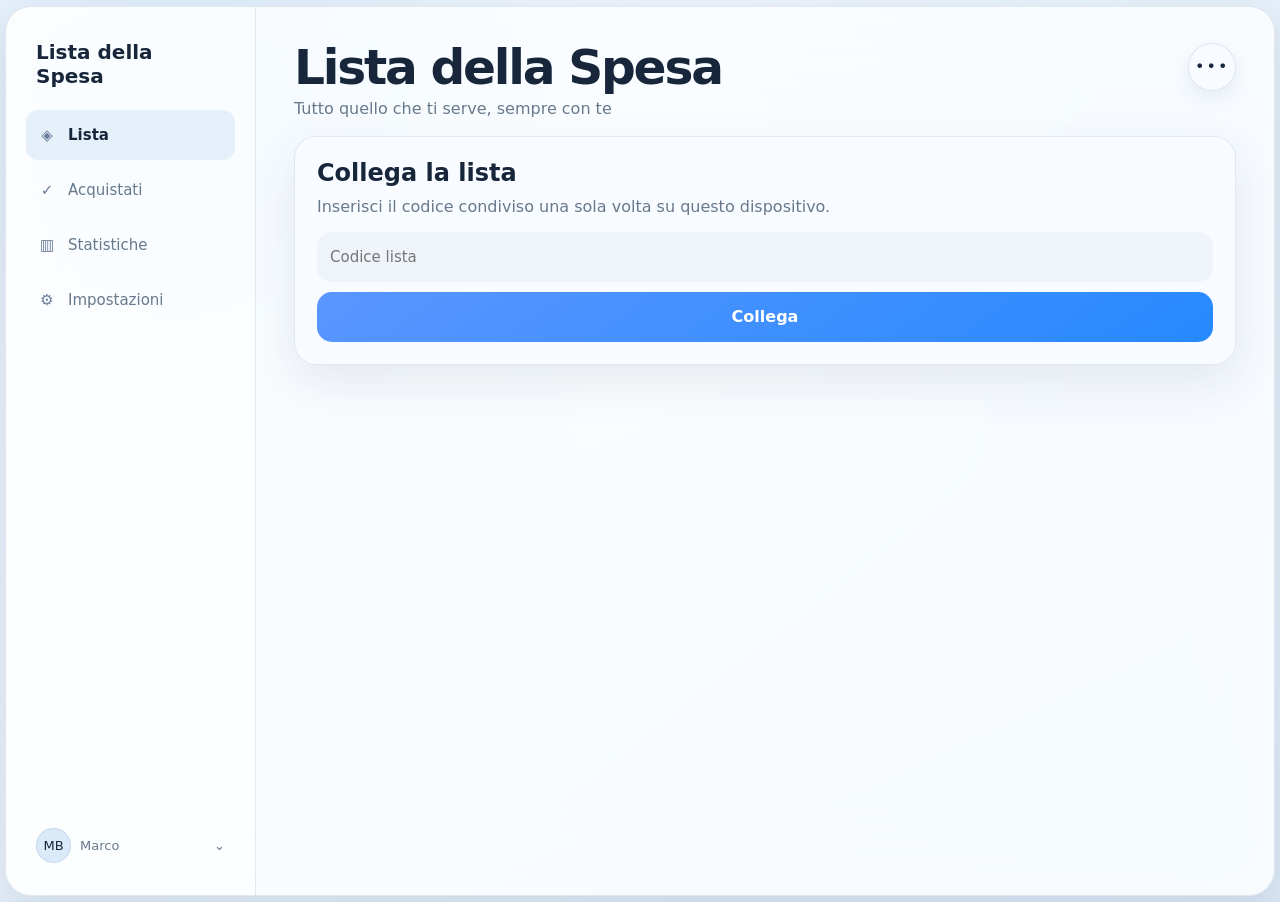
<file: index.html>
<!doctype html>
<html lang="it">
<head>
<meta charset="utf-8">
<meta name="viewport" content="width=device-width,initial-scale=1,viewport-fit=cover">
<meta name="theme-color" content="#edf4fb" media="(prefers-color-scheme:light)">
<meta name="theme-color" content="#191e24" media="(prefers-color-scheme:dark)">
<meta name="color-scheme" content="light dark">
<meta name="apple-mobile-web-app-capable" content="yes">
<meta name="apple-mobile-web-app-status-bar-style" content="black-translucent">
<meta name="apple-mobile-web-app-title" content="Spesa">
<link rel="apple-touch-icon" sizes="180x180" href="[data-uri]">
<link rel="manifest" href="manifest.webmanifest?v=20261015-1">
<link rel="icon" href="icon.svg?v=20261015-1" type="image/svg+xml">
<link rel="stylesheet" href="styles.css?v=24">
<link rel="stylesheet" href="large-screen.css?v=2">
<link rel="stylesheet" href="theme-soft.css?v=2">
<link rel="stylesheet" href="list-mode.css?v=2">
<link rel="stylesheet" href="input-bar-fix.css?v=1">
<title>Lista della Spesa</title>
</head>
<body>
<div class="aurora auroraA"></div><div class="aurora auroraB"></div><div class="aurora auroraC"></div>
<div class="shell">
  <aside class="sidebar" aria-label="Navigazione">
    <div class="brand">Lista della Spesa</div>
    <div class="navItem active"><span>◈</span> Lista</div><div class="navItem"><span>✓</span> Acquistati</div><div class="navItem"><span>▥</span> Statistiche</div><div class="navItem"><span>⚙</span> Impostazioni</div>
    <div class="profile"><span class="profileBubble">MB</span><span>Marco</span><span class="chev">⌄</span></div>
  </aside>
  <main class="app">
    <header class="top"><div><h1>Lista della Spesa</h1><p class="subtitle">Tutto quello che ti serve, sempre con te</p></div><button id="shareBtn" class="shareBtn" type="button" aria-label="Condividi lista" title="Condividi"><span class="dots">•••</span></button></header>
    <section id="setup" class="glass setup" hidden><h2>Collega la lista</h2><p>Inserisci il codice condiviso una sola volta su questo dispositivo.</p><input id="codeInput" placeholder="Codice lista" autocomplete="off"><button id="saveCode">Collega</button></section>
    <section id="main" hidden>
      <div class="stats" aria-label="Riepilogo lista"><div class="statCard statBuy"><strong id="count">0 articoli</strong><span>Da comprare</span></div><div class="statCard statShared"><strong>✓</strong><span>Condivisa</span></div><div class="statCard statSync"><strong>▥</strong><span id="status" class="status">Sincronizzata</span></div></div>
      <div class="workspace"><div class="listPanel"><div id="content"></div></div><div class="sidePanel"><div class="sideCard"><div class="sideCardTitle">Sempre sincronizzata</div><div class="sideCardText">La lista resta aggiornata su tutti i tuoi dispositivi.</div></div><div class="sideCard compactCard"><div class="sideCardTitle">Inserimento rapido</div><div class="sideCardText">Scrivi un articolo e premi la freccia.</div></div></div></div>
      <div class="glass addBox"><button id="trashBtn" class="trashTop" type="button" aria-label="Recupera articoli eliminati" title="Cestino"><svg viewBox="0 0 24 24" aria-hidden="true"><path d="M4 7h16"/><path d="M9 7V4h6v3"/><path d="m7 7 1 13h8l1-13"/></svg></button><input id="itemInput" placeholder="Aggiungi un articolo..." autocomplete="off" enterkeyhint="done"><button id="addBtn" type="button" aria-label="Aggiungi"><svg viewBox="0 0 24 24" aria-hidden="true"><path d="m7 12 5-5 5 5"/><path d="M12 7v10"/></svg></button></div>
    </section>
  </main>
</div>
<div class="trashModal" id="trashModal" aria-hidden="true"><div class="trashSheet"><div class="trashHead"><div><div class="eyebrow">CESTINO</div><h2>Recupera</h2></div><div class="trashHeadActions"><button id="trashClear" class="trashClear" type="button">Elimina tutto</button><button id="trashClose" class="trashClose" type="button" aria-label="Chiudi">×</button></div></div><div id="trashList" class="trashList"></div></div></div>
<div class="toast" id="toast"></div>
<script src="app.js?v=24"></script>
<script src="delete-fix.js?v=2"></script>
</body>
</html>
</file>
<file: styles.css>
:root{
 --row-h:44px;--ink:#172033;--muted:#6d7890;--blue:#2689ff;--blue2:#5a96ff;--red:#ff4d4f;--green:#39b985;
 --glass:rgba(255,255,255,.48);--glass-strong:rgba(255,255,255,.66);--edge:rgba(255,255,255,.58);--line:rgba(88,109,143,.14);--row:rgba(255,255,255,.48);
 font-family:-apple-system,BlinkMacSystemFont,"SF Pro Display","SF Pro Text",system-ui,sans-serif;
}
@media(prefers-color-scheme:dark){
 :root{--ink:#f7f9ff;--muted:#9aa8bd;--glass:rgba(17,28,45,.60);--glass-strong:rgba(20,32,52,.78);--edge:rgba(255,255,255,.10);--line:rgba(255,255,255,.08);--row:rgba(22,34,54,.72)}
}
*{box-sizing:border-box}
html,body{margin:0;min-height:100%;color:var(--ink);-webkit-font-smoothing:antialiased}
html{background:#d8e6f7}
body{
 min-height:100dvh;overflow-x:hidden;
 background:
 radial-gradient(circle at 10% 15%,rgba(255,208,210,.55),transparent 27%),
 radial-gradient(circle at 78% 15%,rgba(117,170,255,.55),transparent 34%),
 radial-gradient(circle at 67% 78%,rgba(158,204,255,.52),transparent 30%),
 linear-gradient(135deg,#d9e8f8 0%,#f0edf2 44%,#ccdef2 100%);
 padding:max(12px,env(safe-area-inset-top)) max(10px,env(safe-area-inset-right)) max(12px,env(safe-area-inset-bottom)) max(10px,env(safe-area-inset-left));
}
body:before{content:"";position:fixed;inset:0;pointer-events:none;background:linear-gradient(135deg,transparent 20%,rgba(255,255,255,.22) 50%,transparent 72%)}
button,input{font:inherit;-webkit-tap-highlight-color:transparent}
button{cursor:pointer}
.ambient{position:fixed;border-radius:50%;filter:blur(80px);opacity:.45;z-index:-2;pointer-events:none}
.ambientA{width:320px;height:320px;background:#ffc4cc;left:-100px;bottom:8%}
.ambientB{width:360px;height:360px;background:#78aaff;right:-100px;top:5%}
.shell{
 width:min(100%,1180px);margin:0 auto;min-height:calc(100dvh - 24px);display:grid;grid-template-columns:220px minmax(0,1fr);
 border:1px solid var(--edge);border-radius:30px;overflow:hidden;background:rgba(255,255,255,.22);
 box-shadow:0 26px 70px rgba(48,69,109,.18);backdrop-filter:blur(30px) saturate(155%);-webkit-backdrop-filter:blur(30px) saturate(155%);
}
.sidebar{padding:24px 16px 20px;background:rgba(255,255,255,.18);border-right:1px solid var(--edge);display:flex;flex-direction:column;min-height:690px}
.brand{font-size:18px;font-weight:700;padding:5px 10px 22px}
.navItem{height:44px;border-radius:12px;display:flex;align-items:center;gap:12px;padding:0 12px;color:#59677f;font-size:14px;margin-bottom:5px}
.navItem span{width:18px;text-align:center;color:#6b7d99}.navItem.active{background:rgba(255,255,255,.46);color:#28354c;font-weight:700;box-shadow:inset 0 1px 0 rgba(255,255,255,.55)}
.profile{margin-top:auto;display:flex;align-items:center;gap:9px;padding:10px;color:#536177;font-size:13px}.profileBubble{width:35px;height:35px;border-radius:50%;display:grid;place-items:center;background:rgba(255,255,255,.35);border:1px solid var(--edge)}.chev{margin-left:auto}
.app{min-width:0;padding:28px 30px 96px;position:relative}
.top{display:flex;align-items:flex-start;justify-content:space-between;gap:16px;margin-bottom:18px}
h1{margin:0;font-size:clamp(34px,4vw,46px);line-height:1;letter-spacing:-.045em;font-weight:800}.subtitle{margin:7px 0 0;color:var(--muted);font-size:14px}
.shareBtn{width:44px;height:44px;border-radius:50%;border:1px solid var(--edge);background:rgba(255,255,255,.34);color:var(--ink);display:grid;place-items:center;box-shadow:0 8px 18px rgba(53,74,110,.10),inset 0 1px 0 rgba(255,255,255,.55);backdrop-filter:blur(18px);-webkit-backdrop-filter:blur(18px)}
.dots{font-size:16px;letter-spacing:2px;transform:translateY(-1px)}
.glass{background:var(--glass);border:1px solid var(--edge);box-shadow:0 18px 48px rgba(45,65,101,.10),inset 0 1px 0 rgba(255,255,255,.55);backdrop-filter:blur(26px) saturate(160%);-webkit-backdrop-filter:blur(26px) saturate(160%)}
.stats{display:grid;grid-template-columns:repeat(3,minmax(0,1fr));gap:10px;margin-bottom:16px}
.statCard{min-height:72px;border-radius:16px;padding:12px 14px;display:flex;flex-direction:column;align-items:center;justify-content:center;background:rgba(255,255,255,.36);border:1px solid var(--edge);box-shadow:inset 0 1px 0 rgba(255,255,255,.5)}
.statCard strong{font-size:16px;line-height:1.1}.statCard span{margin-top:4px;color:var(--muted);font-size:11px;text-align:center}.statCard .status{margin-top:4px}
.workspace{display:grid;grid-template-columns:minmax(0,1fr) 250px;gap:18px;align-items:start}.listPanel{min-width:0}.sidePanel{display:grid;gap:12px}.sideCard{border:1px solid var(--edge);background:rgba(255,255,255,.28);border-radius:20px;padding:18px;box-shadow:0 12px 30px rgba(45,65,101,.08);backdrop-filter:blur(20px);-webkit-backdrop-filter:blur(20px)}.sideCardTitle{font-weight:750;font-size:15px;margin-bottom:5px}.sideCardText{font-size:12px;line-height:1.45;color:var(--muted)}
.list{overflow:hidden;border-radius:18px;background:rgba(255,255,255,.34);border:1px solid var(--edge);box-shadow:0 18px 44px rgba(36,60,103,.09);backdrop-filter:blur(24px) saturate(150%);-webkit-backdrop-filter:blur(24px) saturate(150%)}
.swipeRow{position:relative;height:var(--row-h);min-height:var(--row-h);overflow:hidden;background:transparent;touch-action:pan-y}
.swipeRow:last-child .item{border-bottom:0}
.deleteAction{position:absolute;top:0;right:0;bottom:0;width:0;border:0;background:rgb(92,85,87);color:#fff;font-size:13px;font-weight:600;display:flex;align-items:center;justify-content:flex-end;gap:8px;padding:0 14px 0 0;overflow:hidden;white-space:nowrap;pointer-events:none}
.deleteAction svg{width:19px;height:19px;fill:none;stroke:currentColor;stroke-width:1.7;stroke-linecap:round;stroke-linejoin:round}
.item{position:relative;z-index:1;display:flex;align-items:center;height:var(--row-h);min-height:var(--row-h);padding:0 16px;background:var(--row);transform:translateX(0);will-change:transform;width:100%;border-bottom:1px solid var(--line);touch-action:pan-y;-webkit-user-select:none;user-select:none}
.item:before{content:"";width:19px;height:19px;border-radius:50%;border:1.7px solid #95a7c1;margin-right:11px;flex:0 0 auto;background:rgba(255,255,255,.18)}
.item:after{content:"⠿";margin-left:10px;color:#98a8bf;font-size:15px;letter-spacing:-3px;flex:0 0 auto}
.itemName{min-width:0;width:100%;font-size:15px;font-weight:500;letter-spacing:-.01em;line-height:1.15;white-space:nowrap;overflow:hidden;text-overflow:ellipsis}
.swipeRow.removing{pointer-events:none;background:rgb(231,40,40);animation:sparkCollapse .27s cubic-bezier(.4,0,.2,1) forwards}.swipeRow.removing .deleteAction{width:100%!important;background:rgb(231,40,40)!important}
@keyframes sparkCollapse{0%{height:var(--row-h);min-height:var(--row-h);opacity:1}100%{height:0;min-height:0;opacity:1;border-width:0}}
.empty{text-align:center;padding:44px 18px;border-radius:22px;color:var(--muted);background:var(--glass);border:1px solid var(--edge);box-shadow:0 16px 42px rgba(36,60,103,.08)}.emptyIcon{width:58px;height:58px;margin:0 auto 12px;border-radius:18px;display:grid;place-items:center;color:white;background:linear-gradient(145deg,var(--blue2),var(--blue));box-shadow:0 12px 26px rgba(38,137,255,.22)}.emptyIcon svg{width:29px;height:29px;fill:none;stroke:currentColor;stroke-width:1.8;stroke-linecap:round;stroke-linejoin:round}.empty b{display:block;color:var(--ink);font-size:18px;margin-bottom:4px}
.addBox{position:absolute;left:30px;right:30px;bottom:22px;display:grid;grid-template-columns:minmax(0,1fr) 48px 52px;gap:8px;padding:7px;border-radius:20px;z-index:30}
.addBox input{min-width:0;height:48px;border:0;outline:0;border-radius:14px;padding:0 14px;background:rgba(255,255,255,.36);color:var(--ink);font-size:15px}.addBox input::placeholder{color:#8b98ad}.addBox button{width:48px;height:48px;border:0;border-radius:50%;display:grid;place-items:center}.addBox #addBtn{width:52px;color:#fff;background:linear-gradient(145deg,#3997ff,#1679f2);box-shadow:0 10px 22px rgba(22,121,242,.25),inset 0 1px 0 rgba(255,255,255,.28)}.addBox .trashTop{color:var(--muted);background:rgba(255,255,255,.24);border:1px solid rgba(255,255,255,.28)}.addBox .trashTop.active{color:var(--red);background:rgba(255,77,79,.10)}.addBox button svg{width:22px;height:22px;fill:none;stroke:currentColor;stroke-width:2;stroke-linecap:round;stroke-linejoin:round}
.setup{border-radius:22px;padding:22px}.setup h2{margin:0 0 8px;font-size:24px}.setup p{color:var(--muted);line-height:1.45;margin:0 0 14px}.setup input{width:100%;height:50px;border:0;background:rgba(127,127,127,.08);color:var(--ink);border-radius:15px;padding:0 13px;font-size:15px;outline:0}.setup button{width:100%;height:50px;margin-top:10px;border:0;border-radius:15px;background:linear-gradient(145deg,var(--blue2),var(--blue));color:white;font-weight:850}
.toast{position:fixed;left:50%;bottom:calc(24px + env(safe-area-inset-bottom));transform:translateX(-50%) translateY(16px);background:#10141c;color:white;padding:10px 14px;border-radius:999px;font-size:12px;font-weight:700;opacity:0;pointer-events:none;transition:.2s;box-shadow:0 10px 28px rgba(0,0,0,.20);z-index:9999}.toast.show{opacity:1;transform:translateX(-50%) translateY(0)}
.trashModal{position:fixed;inset:0;z-index:9998;display:none;align-items:flex-end;justify-content:center;background:rgba(7,14,26,.28);backdrop-filter:blur(10px);-webkit-backdrop-filter:blur(10px);padding:10px}.trashModal.open{display:flex}.trashSheet{width:min(100%,680px);max-height:72dvh;overflow:auto;border-radius:30px 30px 24px 24px;padding:18px 14px;background:var(--glass-strong);border:1px solid var(--edge);box-shadow:0 28px 80px rgba(0,0,0,.24);backdrop-filter:blur(32px) saturate(170%);-webkit-backdrop-filter:blur(32px) saturate(170%)}.trashHead{display:flex;align-items:center;justify-content:space-between;gap:10px;padding:0 2px 14px}.eyebrow{font-size:10px;font-weight:900;letter-spacing:.12em;color:var(--muted);margin-bottom:5px}.trashHeadActions{display:flex;align-items:center;gap:8px}.trashClear{border:0;border-radius:12px;padding:9px 11px;background:rgba(255,77,79,.10);color:var(--red);font-size:12px;font-weight:800}.trashHead h2{margin:0;font-size:28px;letter-spacing:-.04em}.trashClose{width:42px;height:42px;border-radius:50%;border:1px solid var(--edge);background:rgba(127,127,127,.08);color:var(--ink);font-size:26px;line-height:1}.trashList{overflow:hidden;border-radius:22px;border:1px solid var(--line);background:rgba(127,127,127,.035)}.trashRow{min-height:62px;padding:9px 10px 9px 16px;display:grid;grid-template-columns:minmax(0,1fr) auto;align-items:center;gap:10px;border-bottom:1px solid var(--line)}.trashRow:last-child{border-bottom:0}.trashName{font-size:18px;font-weight:500;white-space:nowrap;overflow:hidden;text-overflow:ellipsis}.restoreBtn{border:0;border-radius:13px;padding:10px 12px;background:linear-gradient(145deg,var(--blue2),var(--blue));color:#fff;font-weight:800}.trashEmpty{padding:30px 16px;text-align:center;color:var(--muted);font-size:14px}
@media(max-width:760px){
 body{padding:0;min-height:100dvh;background:linear-gradient(155deg,#dbeafa 0%,#edf0f5 46%,#cbdff5 100%)}
 .ambientA{width:240px;height:240px}.ambientB{width:280px;height:280px}
 .shell{display:block;width:100%;min-height:100dvh;border:0;border-radius:0;box-shadow:none;background:transparent;overflow:visible}
 .sidebar{display:none}.app{padding:calc(env(safe-area-inset-top,0px) + 22px) 14px calc(104px + env(safe-area-inset-bottom,0px));min-height:100dvh}
 .top{margin-bottom:15px}.top h1{font-size:32px;letter-spacing:-.04em}.subtitle{font-size:13px;margin-top:5px}.shareBtn{width:42px;height:42px}
 .stats{grid-template-columns:repeat(3,1fr);gap:7px;margin-bottom:14px}.statCard{min-height:62px;padding:8px 5px;border-radius:14px}.statCard strong{font-size:15px}.statCard span{font-size:10px}
 .workspace{display:block}.sidePanel{display:none}.list{border-radius:15px}.item{padding:0 12px}.itemName{font-size:15px}.item:before{width:19px;height:19px;margin-right:10px}.item:after{font-size:14px;margin-left:8px}
 .addBox{position:fixed;left:max(10px,env(safe-area-inset-left));right:max(10px,env(safe-area-inset-right));bottom:max(8px,env(safe-area-inset-bottom));grid-template-columns:minmax(0,1fr) 44px 48px;gap:7px;padding:7px;border-radius:18px;background:rgba(244,248,255,.76);box-shadow:0 14px 40px rgba(38,59,96,.20);backdrop-filter:blur(24px) saturate(170%);-webkit-backdrop-filter:blur(24px) saturate(170%)}
 .addBox input{height:46px;font-size:16px}.addBox button{width:44px;height:46px}.addBox #addBtn{width:48px;height:48px}.toast{bottom:calc(82px + env(safe-area-inset-bottom))}
}
@media(max-width:390px){.app{padding-left:11px;padding-right:11px}.top h1{font-size:30px}.subtitle{font-size:12px}.statCard span{font-size:9px}}
@media(prefers-color-scheme:dark){body{background:radial-gradient(circle at 80% 10%,rgba(48,94,160,.30),transparent 28%),linear-gradient(135deg,#07101d,#0d1727)}.shell{background:rgba(8,17,31,.28);box-shadow:0 24px 70px rgba(0,0,0,.24)}.sidebar{background:rgba(8,17,31,.22)}.navItem.active{background:rgba(255,255,255,.08);color:var(--ink)}.statCard,.sideCard{background:rgba(18,30,49,.56)}.addBox input{background:rgba(255,255,255,.06)}@media(max-width:760px){.addBox{background:rgba(8,17,31,.86)}}}
</file>
<file: large-screen.css>
/* Larger, fuller layout requested for better readability */
body{padding:max(6px,env(safe-area-inset-top)) max(5px,env(safe-area-inset-right)) max(6px,env(safe-area-inset-bottom)) max(5px,env(safe-area-inset-left))}
.shell{width:calc(100vw - 10px);max-width:none;min-height:calc(100dvh - 12px);grid-template-columns:250px minmax(0,1fr);border-radius:26px}
.sidebar{min-height:calc(100dvh - 12px);padding:28px 20px 22px}.brand{font-size:20px}.navItem{height:50px;font-size:15px}
.app{padding:36px 38px 112px}
h1{font-size:clamp(34px,3.8vw,50px)}.subtitle{font-size:16px}
.shareBtn{width:48px;height:48px}
.stats{gap:12px;margin-bottom:18px}.statCard{min-height:82px;padding:14px 16px}.statCard strong{font-size:19px}.statCard span{font-size:13px}
.workspace{grid-template-columns:minmax(0,1fr) 290px;gap:22px}.sideCard{padding:20px}.sideCardTitle{font-size:17px}.sideCardText{font-size:14px}
:root{--row-h:54px}
.item{padding:0 18px}.item:before{width:22px;height:22px;margin-right:13px}.itemName{font-size:18px}.item:after{font-size:17px}
.list{border-radius:20px}
.addBox{left:38px;right:38px;bottom:20px;grid-template-columns:minmax(0,1fr) 54px 58px;gap:9px;padding:8px}.addBox input{height:54px;font-size:17px}.addBox button{width:54px;height:54px}.addBox #addBtn{width:58px}

/* Apple-inspired polish: more vibrant color, translucency and depth */
body{
 background:
 radial-gradient(circle at 8% 9%,rgba(255,177,194,.66),transparent 25%),
 radial-gradient(circle at 88% 12%,rgba(113,158,255,.72),transparent 30%),
 radial-gradient(circle at 75% 82%,rgba(131,224,255,.52),transparent 29%),
 linear-gradient(145deg,#e9effc 0%,#f6edf4 46%,#d9e8fa 100%)!important;
}
.shell{
 background:linear-gradient(145deg,rgba(255,255,255,.35),rgba(255,255,255,.16))!important;
 border-color:rgba(255,255,255,.70)!important;
 box-shadow:0 30px 90px rgba(62,78,122,.22),inset 0 1px 0 rgba(255,255,255,.74)!important;
 backdrop-filter:blur(34px) saturate(180%)!important;
 -webkit-backdrop-filter:blur(34px) saturate(180%)!important;
}
.sidebar{background:linear-gradient(180deg,rgba(255,255,255,.30),rgba(239,244,255,.16))!important}
.navItem.active{
 background:linear-gradient(135deg,rgba(255,255,255,.72),rgba(235,241,255,.54))!important;
 box-shadow:0 8px 22px rgba(63,82,128,.09),inset 0 1px 0 rgba(255,255,255,.76)!important;
}
.shareBtn{
 background:linear-gradient(145deg,rgba(255,255,255,.62),rgba(240,246,255,.38))!important;
 box-shadow:0 10px 26px rgba(52,74,116,.12),inset 0 1px 0 rgba(255,255,255,.78)!important;
}
.statCard{
 border-color:rgba(255,255,255,.74)!important;
 box-shadow:0 10px 26px rgba(56,75,115,.10),inset 0 1px 0 rgba(255,255,255,.72)!important;
 backdrop-filter:blur(20px) saturate(165%)!important;
 -webkit-backdrop-filter:blur(20px) saturate(165%)!important;
}
.statCard:nth-child(1){background:linear-gradient(145deg,rgba(255,255,255,.62),rgba(228,241,255,.54))!important}
.statCard:nth-child(2){background:linear-gradient(145deg,rgba(255,255,255,.62),rgba(229,249,239,.54))!important}
.statCard:nth-child(3){background:linear-gradient(145deg,rgba(255,255,255,.62),rgba(242,232,255,.54))!important}
.statCard:nth-child(1) strong{color:#0a84ff}.statCard:nth-child(2) strong{color:#30b873}.statCard:nth-child(3) strong{color:#7a5ce6}
.list{
 background:linear-gradient(145deg,rgba(255,255,255,.55),rgba(245,248,255,.36))!important;
 border-color:rgba(255,255,255,.74)!important;
 box-shadow:0 16px 40px rgba(53,73,111,.12),inset 0 1px 0 rgba(255,255,255,.72)!important;
}
.item{background:linear-gradient(145deg,rgba(255,255,255,.54),rgba(246,249,255,.36))!important}
.item:before{
 border-color:#8ea3c3!important;
 background:linear-gradient(145deg,rgba(255,255,255,.82),rgba(231,239,255,.54))!important;
 box-shadow:inset 0 1px 0 rgba(255,255,255,.9),0 3px 8px rgba(68,88,130,.08)!important;
}
.sideCard{
 background:linear-gradient(145deg,rgba(255,255,255,.52),rgba(241,246,255,.34))!important;
 border-color:rgba(255,255,255,.70)!important;
 box-shadow:0 12px 30px rgba(54,73,112,.10),inset 0 1px 0 rgba(255,255,255,.72)!important;
}
.addBox{
 background:linear-gradient(145deg,rgba(255,255,255,.74),rgba(242,247,255,.48))!important;
 border-color:rgba(255,255,255,.78)!important;
 box-shadow:0 20px 48px rgba(49,69,112,.21),inset 0 1px 0 rgba(255,255,255,.80)!important;
 backdrop-filter:blur(30px) saturate(185%)!important;
 -webkit-backdrop-filter:blur(30px) saturate(185%)!important;
}
.addBox input{background:rgba(255,255,255,.48)!important}
.addBox #addBtn{
 background:linear-gradient(145deg,#0a84ff,#4f75ff 58%,#6f5cff)!important;
 box-shadow:0 10px 24px rgba(48,103,235,.34),inset 0 1px 0 rgba(255,255,255,.44)!important;
}
.addBox .trashTop{
 background:linear-gradient(145deg,rgba(255,255,255,.54),rgba(245,239,247,.40))!important;
}

@media(prefers-color-scheme:dark){
 body{background:radial-gradient(circle at 12% 8%,rgba(117,62,105,.28),transparent 26%),radial-gradient(circle at 88% 10%,rgba(52,91,178,.34),transparent 30%),linear-gradient(145deg,#07111f,#11182a 48%,#0a1425)!important}
 .shell{background:linear-gradient(145deg,rgba(20,31,50,.74),rgba(12,22,38,.56))!important;border-color:rgba(255,255,255,.10)!important}
 .statCard:nth-child(1),.statCard:nth-child(2),.statCard:nth-child(3),.sideCard,.list,.item{background:linear-gradient(145deg,rgba(27,41,63,.82),rgba(20,31,50,.64))!important;border-color:rgba(255,255,255,.08)!important}
 .addBox{background:linear-gradient(145deg,rgba(26,40,63,.92),rgba(17,29,48,.78))!important;border-color:rgba(255,255,255,.10)!important}
 .addBox input{background:rgba(255,255,255,.06)!important}
}

@media(max-width:760px){
 body{padding:0}
 .shell{display:block;width:100%;min-height:100dvh;border:0;border-radius:0;box-shadow:none;background:transparent;overflow:visible}
 .sidebar{display:none}
 .app{padding:calc(env(safe-area-inset-top,0px) + 18px) 8px calc(116px + env(safe-area-inset-bottom,0px));min-height:100dvh}
 .top{margin-bottom:16px;padding:0 3px}.top h1{font-size:31px}.subtitle{font-size:15px}.shareBtn{width:44px;height:44px}
 .stats{gap:6px;margin-bottom:14px}.statCard{min-height:70px;padding:9px 5px}.statCard strong{font-size:17px}.statCard span{font-size:11px}
 :root{--row-h:58px}
 .list{border-radius:18px}.item{padding:0 13px}.item:before{width:22px;height:22px;margin-right:12px}.itemName{font-size:18px}.item:after{font-size:16px;margin-left:8px}
 .addBox{left:max(6px,env(safe-area-inset-left));right:max(6px,env(safe-area-inset-right));bottom:max(6px,env(safe-area-inset-bottom));grid-template-columns:minmax(0,1fr) 52px 56px;gap:7px;padding:8px;border-radius:19px}
 .addBox input{height:54px;font-size:17px;padding:0 14px}.addBox button{width:52px;height:54px}.addBox #addBtn{width:56px;height:54px}
}
</file>
<file: theme-soft.css>
:root{
  --soft-bg:#edf4fb;
  --soft-bg2:#dce9f6;
  --soft-panel:rgba(255,255,255,.78);
  --soft-panel2:rgba(248,251,255,.92);
  --soft-border:rgba(51,84,120,.12);
  --soft-text:#17263a;
  --soft-muted:#68798c;
  --soft-accent:#4b98ee;
  --soft-accent2:#8fc2f4;
  --soft-shadow:0 14px 34px rgba(52,79,108,.13);
  --soft-card:#f7fbff;
  --soft-card2:#eaf2f8;
  --soft-input:rgba(255,255,255,.86);
}
html,body{background:var(--soft-bg)!important;color:var(--soft-text)!important}
body{background:radial-gradient(circle at 14% 9%,rgba(129,181,231,.16),transparent 27%),radial-gradient(circle at 86% 12%,rgba(183,211,238,.20),transparent 29%),linear-gradient(155deg,var(--soft-bg),var(--soft-bg2))!important}
.aurora{opacity:.12!important;filter:blur(100px)!important}.auroraA{background:#8bb9e6!important}.auroraB{background:#b9d5ef!important}.auroraC{background:#9ccce4!important}
.shell{background:var(--soft-panel)!important;border-color:var(--soft-border)!important;box-shadow:var(--soft-shadow)!important}.sidebar{background:rgba(255,255,255,.40)!important;border-color:var(--soft-border)!important;color:var(--soft-text)!important}
.brand,.top h1,.itemName,.statCard strong{color:var(--soft-text)!important;text-shadow:none!important}.navItem,.profile,.subtitle,.statCard span{color:var(--soft-muted)!important}.navItem.active{background:rgba(84,151,214,.12)!important;color:var(--soft-text)!important;box-shadow:none!important}.profileBubble{background:#dbeaf8!important;color:var(--soft-text)!important;border-color:var(--soft-border)!important}
.shareBtn,.statCard{background:var(--soft-panel2)!important;border-color:var(--soft-border)!important;color:var(--soft-text)!important;box-shadow:0 8px 20px rgba(50,77,107,.09)!important}.statCard:after{display:none!important}
.list{gap:12px!important}.swipeRow{box-shadow:0 10px 24px rgba(46,72,99,.10)!important}.item{background:linear-gradient(180deg,var(--soft-card),var(--soft-card2))!important;border-color:var(--soft-border)!important;box-shadow:none!important;color:var(--soft-text)!important}.item:before{background:radial-gradient(circle,rgba(104,161,214,.12),rgba(104,161,214,.04) 48%,transparent 72%)!important}.item:after{display:none!important}.itemName{text-shadow:none!important}.itemName:before{border-color:#7f95aa!important;background:rgba(255,255,255,.36)!important}
.productArt{font-size:34px!important;top:24px!important;max-width:48px!important;max-height:48px!important;filter:drop-shadow(0 6px 8px rgba(0,0,0,.10))!important}
.addBox{background:rgba(230,240,250,.94)!important;border-color:rgba(75,119,160,.16)!important;box-shadow:0 12px 32px rgba(45,72,102,.16)!important}.addBox input{background:var(--soft-input)!important;color:var(--soft-text)!important;border-color:var(--soft-border)!important}.addBox input::placeholder{color:#8090a1!important}.addBox .trashTop,.addBox #addBtn{background:linear-gradient(145deg,#66aae8,#3f8fd8)!important;color:white!important;box-shadow:0 7px 17px rgba(63,143,216,.18)!important}
.swipeRow:not(.dragging):not(.armed):not(.removing) .deleteAction{width:36px!important;height:36px!important;top:8px!important;right:8px!important;bottom:auto!important;border-radius:50%!important;padding:0!important;display:grid!important;place-items:center!important;justify-content:center!important;pointer-events:auto!important;background:rgba(36,53,70,.16)!important;color:#63778a!important;z-index:8!important;overflow:visible!important}
.swipeRow:not(.dragging):not(.armed):not(.removing) .deleteAction span{display:none!important}.swipeRow:not(.dragging):not(.armed):not(.removing) .deleteAction svg{width:17px!important;height:17px!important}
.trashSheet,.setup{background:rgba(248,251,255,.97)!important;color:var(--soft-text)!important;border-color:var(--soft-border)!important}.trashClose{background:#edf4fa!important;color:var(--soft-text)!important}.setup p{color:var(--soft-muted)!important}.setup input{background:#eef4f9!important;color:var(--soft-text)!important}
@media(max-width:900px){.productArt{font-size:32px!important;top:22px!important}}
@media(max-width:760px){.productArt{font-size:30px!important;top:20px!important;max-width:44px!important;max-height:44px!important}}
@media(max-width:390px){.productArt{font-size:28px!important;top:19px!important}}
@media(prefers-color-scheme:dark){
  :root{--soft-bg:#191e24;--soft-bg2:#232a32;--soft-panel:rgba(30,36,43,.88);--soft-panel2:rgba(38,45,54,.94);--soft-border:rgba(255,255,255,.08);--soft-text:#f2f5f8;--soft-muted:#a8b1bb;--soft-shadow:0 14px 34px rgba(0,0,0,.28);--soft-card:#252c34;--soft-card2:#20262d;--soft-input:rgba(28,34,41,.94)}
  body{background:linear-gradient(155deg,#1a2027,#252c34)!important}.aurora{opacity:.06!important}.sidebar{background:rgba(255,255,255,.025)!important}.navItem.active{background:rgba(106,151,190,.12)!important}.profileBubble{background:#303944!important;color:var(--soft-text)!important}
  .shareBtn,.statCard{background:rgba(39,46,55,.92)!important;box-shadow:none!important}.item{background:linear-gradient(180deg,var(--soft-card),var(--soft-card2))!important}.itemName:before{background:transparent!important;border-color:#8493a2!important}
  .addBox{background:rgba(36,43,51,.96)!important;border-color:var(--soft-border)!important;box-shadow:0 12px 32px rgba(0,0,0,.25)!important}.addBox input{background:var(--soft-input)!important;color:var(--soft-text)!important}.swipeRow:not(.dragging):not(.armed):not(.removing) .deleteAction{background:rgba(255,255,255,.055)!important;color:#aeb8c2!important}
  .trashSheet,.setup{background:#262d35!important;color:var(--soft-text)!important}.trashClose{background:#303842!important;color:var(--soft-text)!important}.setup input{background:#1e242b!important;color:var(--soft-text)!important}
}
</file>
<file: list-mode.css>
/* Compact shopping list on every screen. No product images/cards. */
.workspace{
  display:block!important;
  width:100%!important;
}
.listPanel{
  width:100%!important;
  max-width:none!important;
  min-width:0!important;
}
.sidePanel{display:none!important}
#content{width:100%!important}
.list{
  display:block!important;
  width:100%!important;
  max-width:none!important;
  background:var(--soft-panel2)!important;
  border:1px solid var(--soft-border)!important;
  border-radius:18px!important;
  box-shadow:0 10px 24px rgba(46,72,99,.08)!important;
  overflow:hidden!important;
}
.swipeRow{
  display:block!important;
  width:100%!important;
  aspect-ratio:auto!important;
  height:56px!important;
  min-height:56px!important;
  max-height:56px!important;
  border-radius:0!important;
  box-shadow:none!important;
  overflow:hidden!important;
  background:transparent!important;
}
.swipeRow+.swipeRow{border-top:1px solid var(--soft-border)!important}
.item{
  position:relative!important;
  height:56px!important;
  min-height:56px!important;
  max-height:56px!important;
  width:100%!important;
  padding:0 58px 0 16px!important;
  border:0!important;
  border-radius:0!important;
  display:flex!important;
  flex-direction:row!important;
  align-items:center!important;
  justify-content:flex-start!important;
  background:transparent!important;
  box-shadow:none!important;
  overflow:hidden!important;
}
.item:before{
  content:""!important;
  position:static!important;
  width:21px!important;
  height:21px!important;
  flex:0 0 21px!important;
  margin:0 12px 0 0!important;
  transform:none!important;
  border-radius:50%!important;
  border:1.7px solid #8da0b2!important;
  background:transparent!important;
  box-shadow:none!important;
}
.item:after{display:none!important}
.productArt{display:none!important}
.itemName{
  position:static!important;
  width:auto!important;
  max-width:100%!important;
  padding:0!important;
  margin:0!important;
  font-size:17px!important;
  font-weight:600!important;
  line-height:1.2!important;
  color:var(--soft-text)!important;
  text-shadow:none!important;
  white-space:nowrap!important;
  overflow:hidden!important;
  text-overflow:ellipsis!important;
}
.itemName:before{display:none!important}
.swipeRow:not(.dragging):not(.armed):not(.removing) .deleteAction{
  width:38px!important;
  height:38px!important;
  top:9px!important;
  right:9px!important;
  bottom:auto!important;
  border-radius:12px!important;
  padding:0!important;
  display:grid!important;
  place-items:center!important;
  justify-content:center!important;
  pointer-events:auto!important;
  background:rgba(239,79,89,.10)!important;
  color:#d94b54!important;
  z-index:8!important;
  overflow:visible!important;
}
.swipeRow:not(.dragging):not(.armed):not(.removing) .deleteAction span{display:none!important}
.swipeRow:not(.dragging):not(.armed):not(.removing) .deleteAction svg{width:17px!important;height:17px!important}

@media(prefers-color-scheme:dark){
  .list{background:rgba(38,45,54,.94)!important}
  .itemName{color:var(--soft-text)!important}
  .item:before{border-color:#8797a7!important}
  .swipeRow:not(.dragging):not(.armed):not(.removing) .deleteAction{background:rgba(239,79,89,.13)!important;color:#ff7a82!important}
}

@media(max-width:760px){
  .swipeRow,.item{height:52px!important;min-height:52px!important;max-height:52px!important}
  .item{padding-left:12px!important;padding-right:52px!important}
  .itemName{font-size:16px!important}
  .swipeRow:not(.dragging):not(.armed):not(.removing) .deleteAction{width:36px!important;height:36px!important;top:8px!important;right:8px!important}
}
</file>
<file: input-bar-fix.css>
/* Fix ordine colonne barra inserimento: cestino | campo articolo | aggiungi */
.addBox{
  grid-template-columns:54px minmax(0,1fr) 58px!important;
}
.addBox .trashTop{
  grid-column:1!important;
}
.addBox #itemInput{
  grid-column:2!important;
  width:100%!important;
  min-width:0!important;
}
.addBox #addBtn{
  grid-column:3!important;
}

@media(max-width:760px){
  .addBox{
    grid-template-columns:52px minmax(0,1fr) 56px!important;
  }
}
</file>
